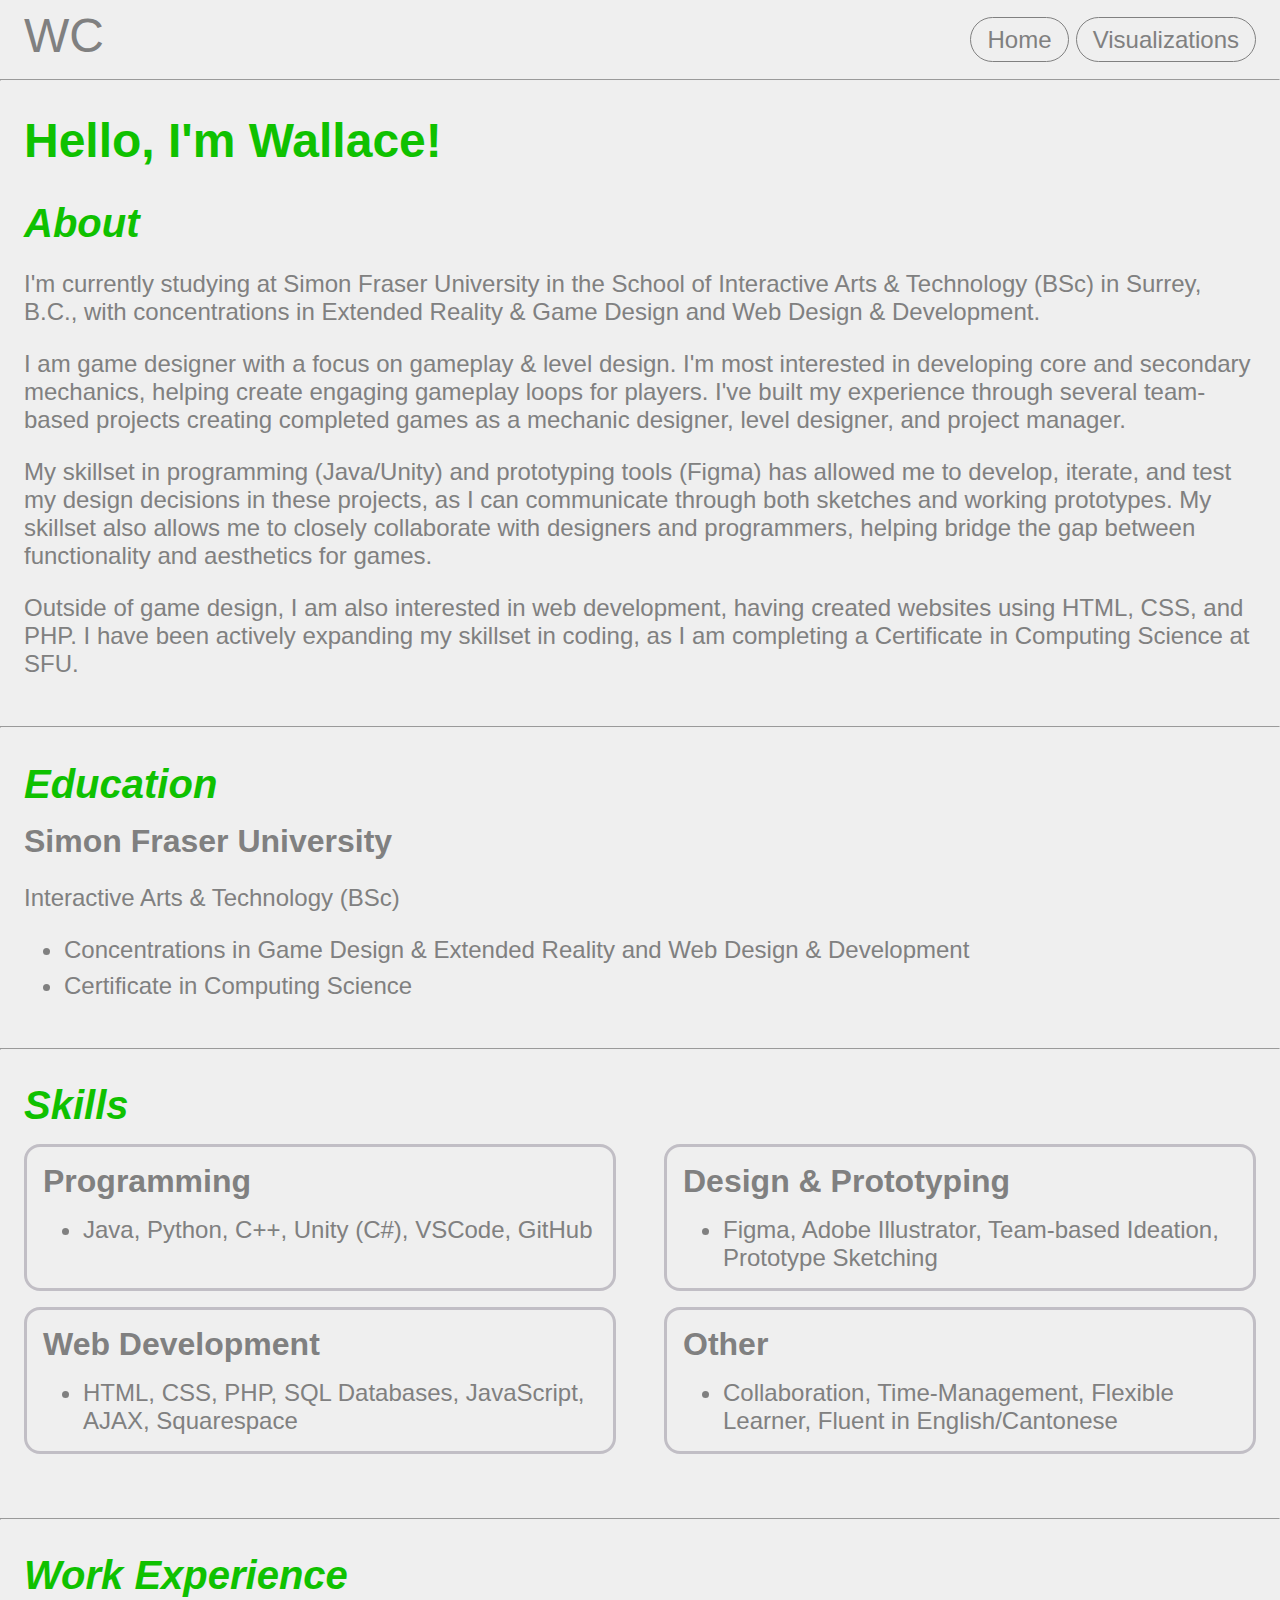
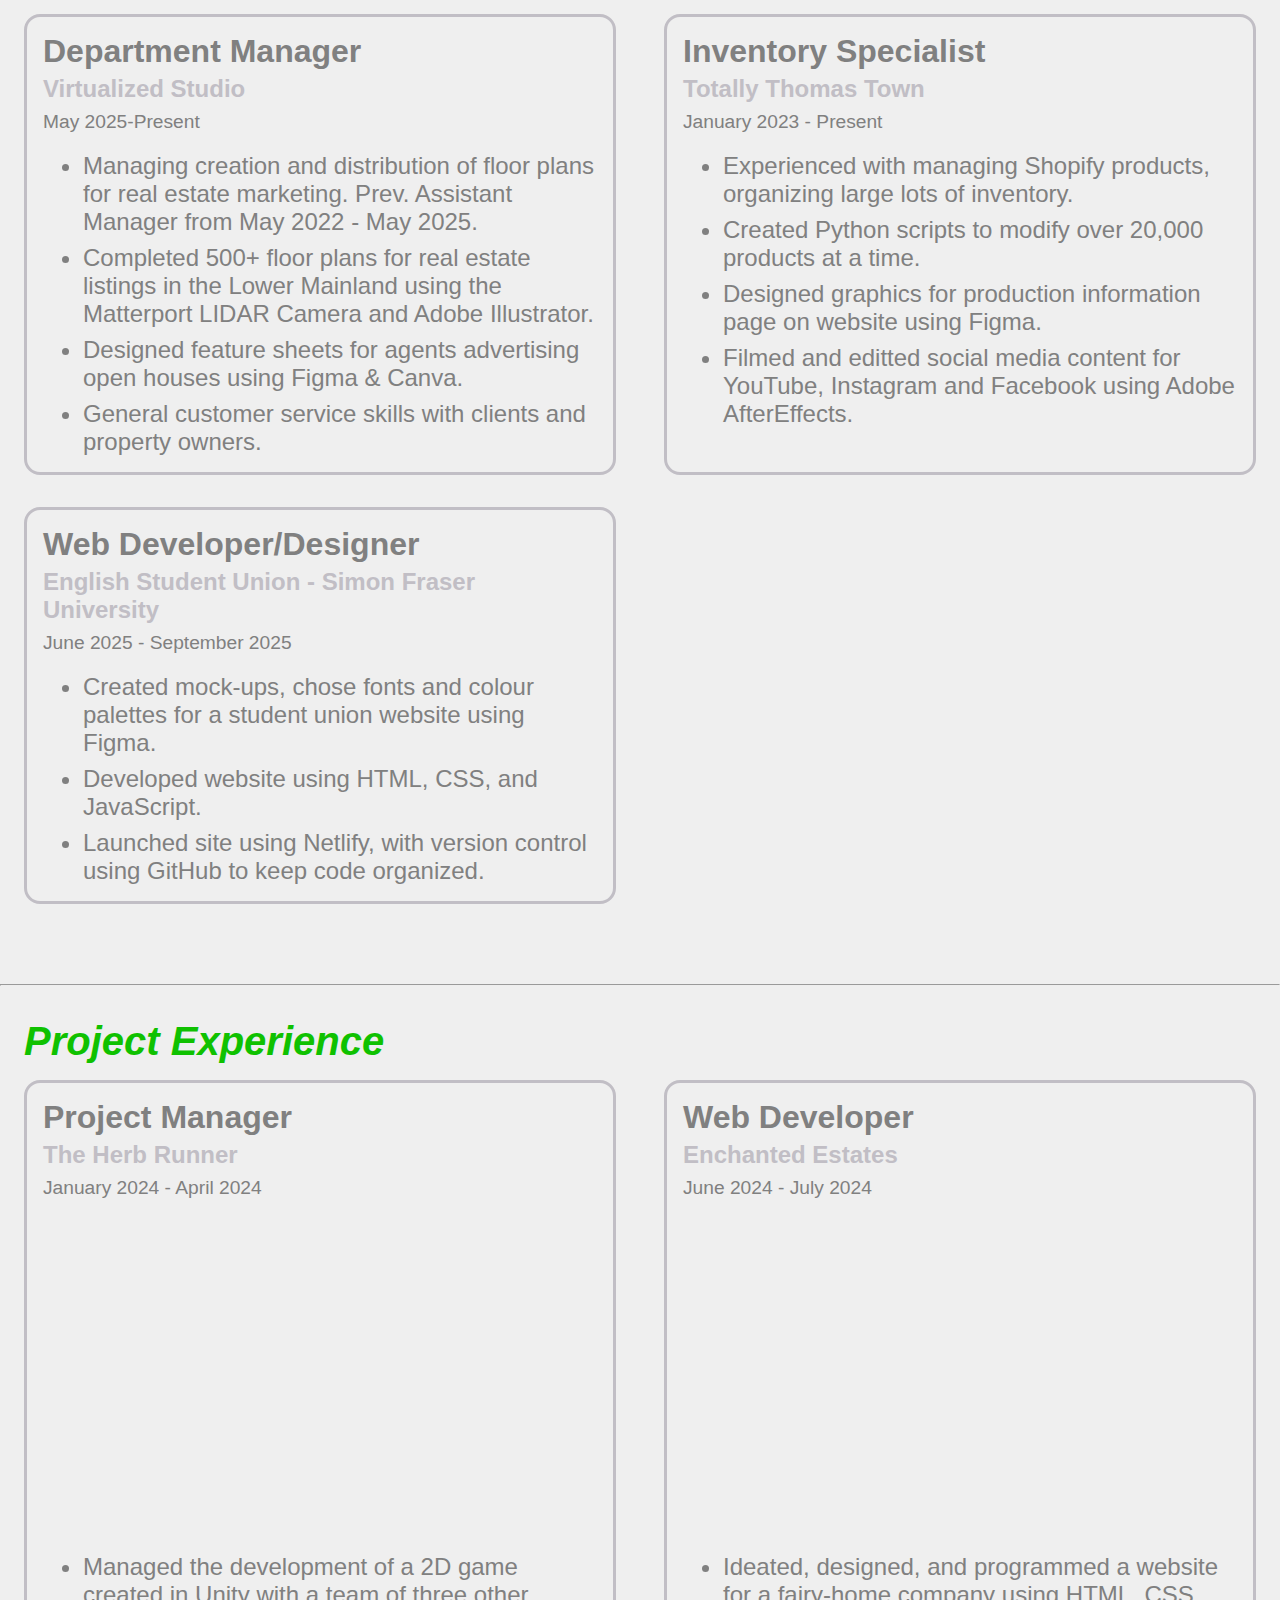
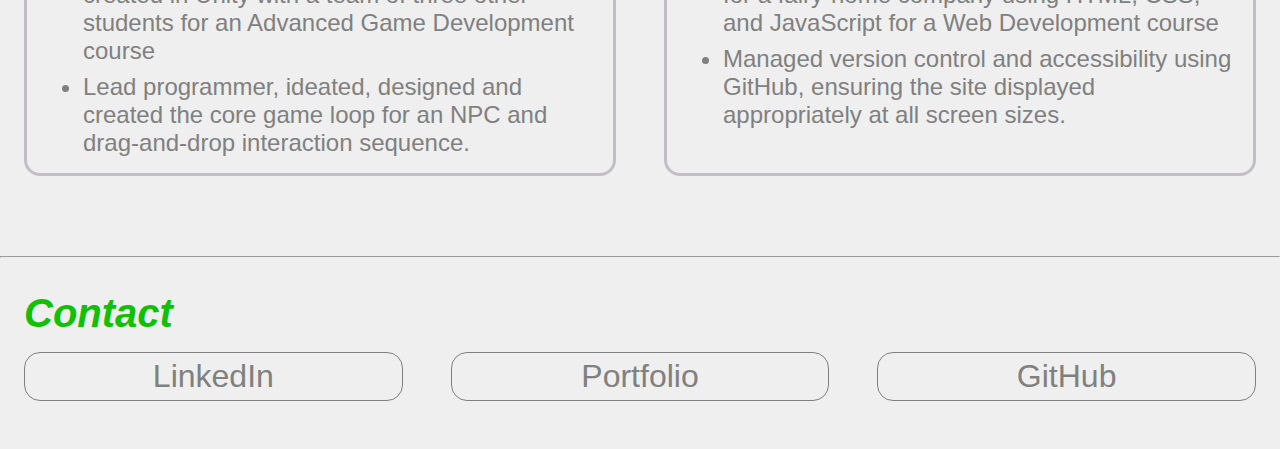
<file: index.html>
<!DOCTYPE html>
<html lang="en">
<head>
    <meta charset="UTF-8">
    <meta name="viewport" content="width=device-width, initial-scale=1.0">
    <link rel="stylesheet" href="style.css">
    <title>IAT 355 - Wallace Chau</title>
</head>
<body>
    <header>
        <div>
            <p>WC</p>
            <nav>
                <a href="index.html" class="hoverable">Home</a>
                <a href="visualizations.html" class="hoverable">Visualizations</a>
            </nav>
        </div>
        <hr>
    </header>

    <div class="content-body">
        <h1>Hello, I'm Wallace!</h1>

        <h2>About</h2>
        <p>I'm currently studying at Simon Fraser University in the School of Interactive Arts & Technology (BSc) in Surrey, B.C., with concentrations in Extended Reality & Game Design and Web Design & Development.</p>
        <p>I am game designer with a focus on gameplay & level design. I'm most interested in developing core and secondary mechanics, helping create engaging gameplay loops for players. I've built my experience through several team-based projects creating completed games as a mechanic designer, level designer, and project manager.</p>
        <p>My skillset in programming (Java/Unity) and prototyping tools (Figma) has allowed me to develop, iterate, and test my design decisions in these projects, as I can communicate through both sketches and working prototypes. My skillset also allows me to closely collaborate with designers and programmers, helping bridge the gap between functionality and aesthetics for games.</p>
        <p>Outside of game design, I am also interested in web development, having created websites using HTML, CSS, and PHP. I have been actively expanding my skillset in coding, as I am completing a Certificate in Computing Science at SFU.</p>
    </div>

    <hr>
    <div class="content-body">
        <h2>Education</h2>
        <h3>Simon Fraser University</h3>
        <p>Interactive Arts & Technology (BSc)</p>
        <ul>
            <li>Concentrations in Game Design & Extended Reality and Web Design & Development</li>
            <li>Certificate in Computing Science</li>
        </ul>
    </div>

    <hr>
    <div class="content-body">
        <h2>Skills</h2>

        <div id="skills">
            <div>
                <h3>Programming</h3>
                <ul>
                    <li>Java, Python, C++, Unity (C#), VSCode, GitHub</li>
                </ul>
            </div>
            
            <div>
                <h3>Design & Prototyping</h3>
                <ul>
                    <li>Figma, Adobe Illustrator, Team-based Ideation, Prototype Sketching</li>
                </ul>
            </div>
            
            <div>
                <h3>Web Development</h3>
                <ul>
                    <li>HTML, CSS, PHP, SQL Databases, JavaScript, AJAX, Squarespace</li>
                </ul>
            </div>
            
            <div>
                <h3>Other</h3>
                <ul>
                    <li>Collaboration, Time-Management, Flexible Learner, Fluent in English/Cantonese</li>
                </ul>
            </div>
        </div>
        
    </div>

    <hr>
    <div class="content-body">
        <h2>Work Experience</h2>
        
        <div id="work">
            <div class="work-card">
                <h3>Department Manager</h3>
                <h4>Virtualized Studio</h4>
                <p>May 2025-Present</p>
                <ul>
                    <li>Managing creation and distribution of floor plans for real estate marketing. Prev. Assistant Manager from May 2022 - May 2025.</li>
                    <li>Completed 500+ floor plans for real estate listings in the Lower Mainland using the Matterport LIDAR Camera and Adobe Illustrator.</li>
                    <li>Designed feature sheets for agents advertising open houses using Figma & Canva.</li>
                    <li>General customer service skills with clients and property owners.</li>
                </ul>
            </div>

            <div class="work-card">
                <h3>Inventory Specialist</h3>
                <h4>Totally Thomas Town</h4>
                <p>January 2023 - Present</p>
                <ul>
                    <li>Experienced with managing Shopify products, organizing large lots of inventory.</li>
                    <li>Created Python scripts to modify over 20,000 products at a time.</li>
                    <li>Designed graphics for production information page on website using Figma.</li>
                    <li>Filmed and editted social media content for YouTube, Instagram and Facebook using Adobe AfterEffects.</li>
                </ul>   
            </div>

            <div class="work-card">
                <h3>Web Developer/Designer</h3>
                <h4>English Student Union - Simon Fraser University</h4>
                <p>June 2025 - September 2025</p>
                <ul>
                    <li>Created mock-ups, chose fonts and colour palettes for a student union website using Figma.</li>
                    <li>Developed website using HTML, CSS, and JavaScript.</li>
                    <li>Launched site using Netlify, with version control using GitHub to keep code organized.</li>
                </ul>
            </div>

        </div>
    </div>

    <hr>
    <div class="content-body">
        <h2>Project Experience</h2>

        <div id="projects">
            <div class="work-card">
                <h3>Project Manager</h3>
                <h4>The Herb Runner</h4>
                <p>January 2024 - April 2024</p>
                <!--created video using youtube embed-->
               <iframe width="560" height="315" src="https://www.youtube.com/embed/fWHpJqBqmPY?si=w0pSP4eO-mn0M9Qs" title="YouTube video player" frameborder="0" allow="accelerometer; autoplay; clipboard-write; encrypted-media; gyroscope; picture-in-picture; web-share" referrerpolicy="strict-origin-when-cross-origin" allowfullscreen></iframe>
                <ul>
                    <li>Managed the development of a 2D game created in Unity with a team of three other students for an Advanced Game Development course</li>
                    <li>Lead programmer, ideated, designed and created the core game loop for an NPC and drag-and-drop interaction sequence.</li>
                </ul>
            </div>

            <div class="work-card">
                <h3>Web Developer</h3>
                <h4>Enchanted Estates</h4>
                <p>June 2024 - July 2024</p>
                <!--created video using youtube embed-->
                <iframe width="560" height="315" src="https://www.youtube.com/embed/48wgB4R4rEs?si=F76FvvgDEFAXBRxD" title="YouTube video player" frameborder="0" allow="accelerometer; autoplay; clipboard-write; encrypted-media; gyroscope; picture-in-picture; web-share" referrerpolicy="strict-origin-when-cross-origin" allowfullscreen></iframe>
                <ul>
                    <li>Ideated, designed, and programmed a website for a fairy-home company using HTML, CSS, and JavaScript for a Web Development course</li>
                    <li>Managed version control and accessibility using GitHub, ensuring the site displayed appropriately at all screen sizes.</li>
                </ul>
            </div>
        </div>
    </div>

    <hr>
    <footer>
        <h2>Contact</h2>
        <div id="external">
            <a href="https://www.linkedin.com/in/wallace-chau/">LinkedIn</a>
            <a href="https://wallacechau.netlify.app/">Portfolio</a>
            <a href="https://github.com/wall-e785">GitHub</a>
        </div>
     
    </footer>
           
</body>
</html>
</file>
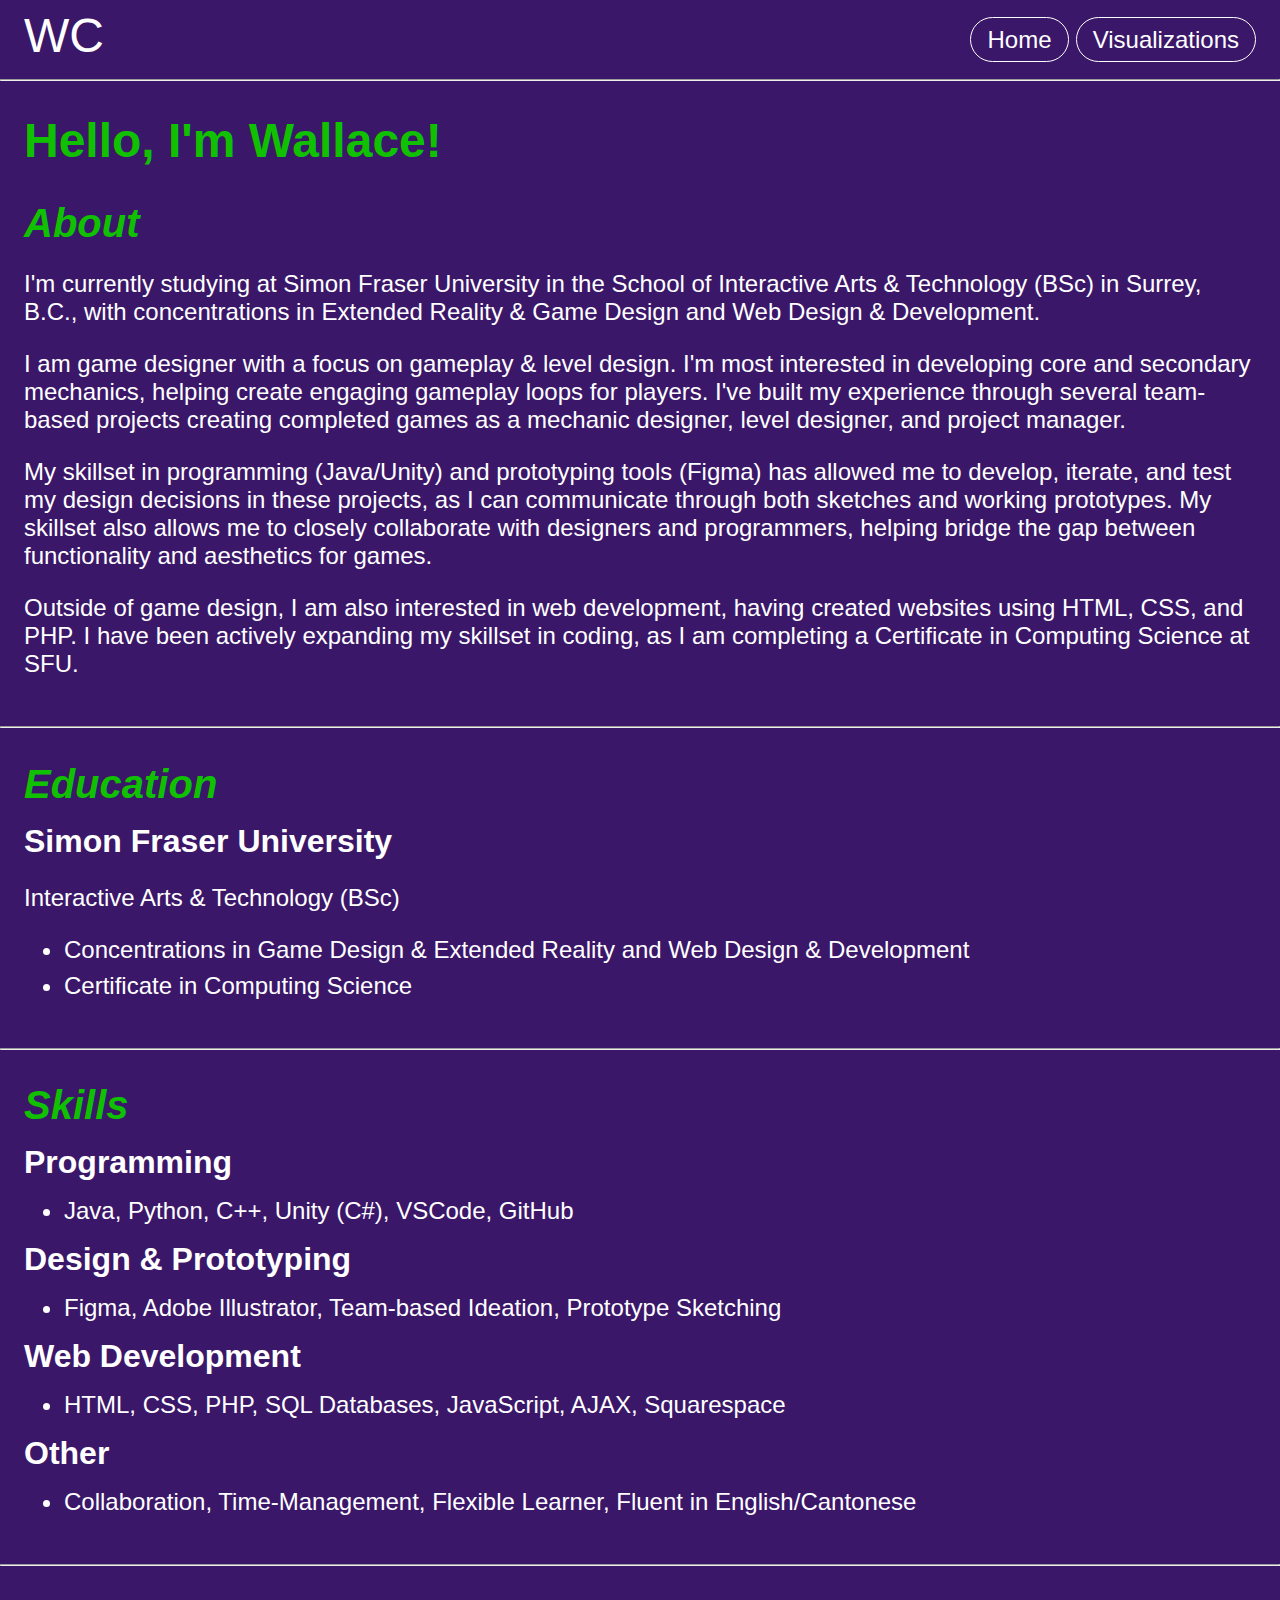
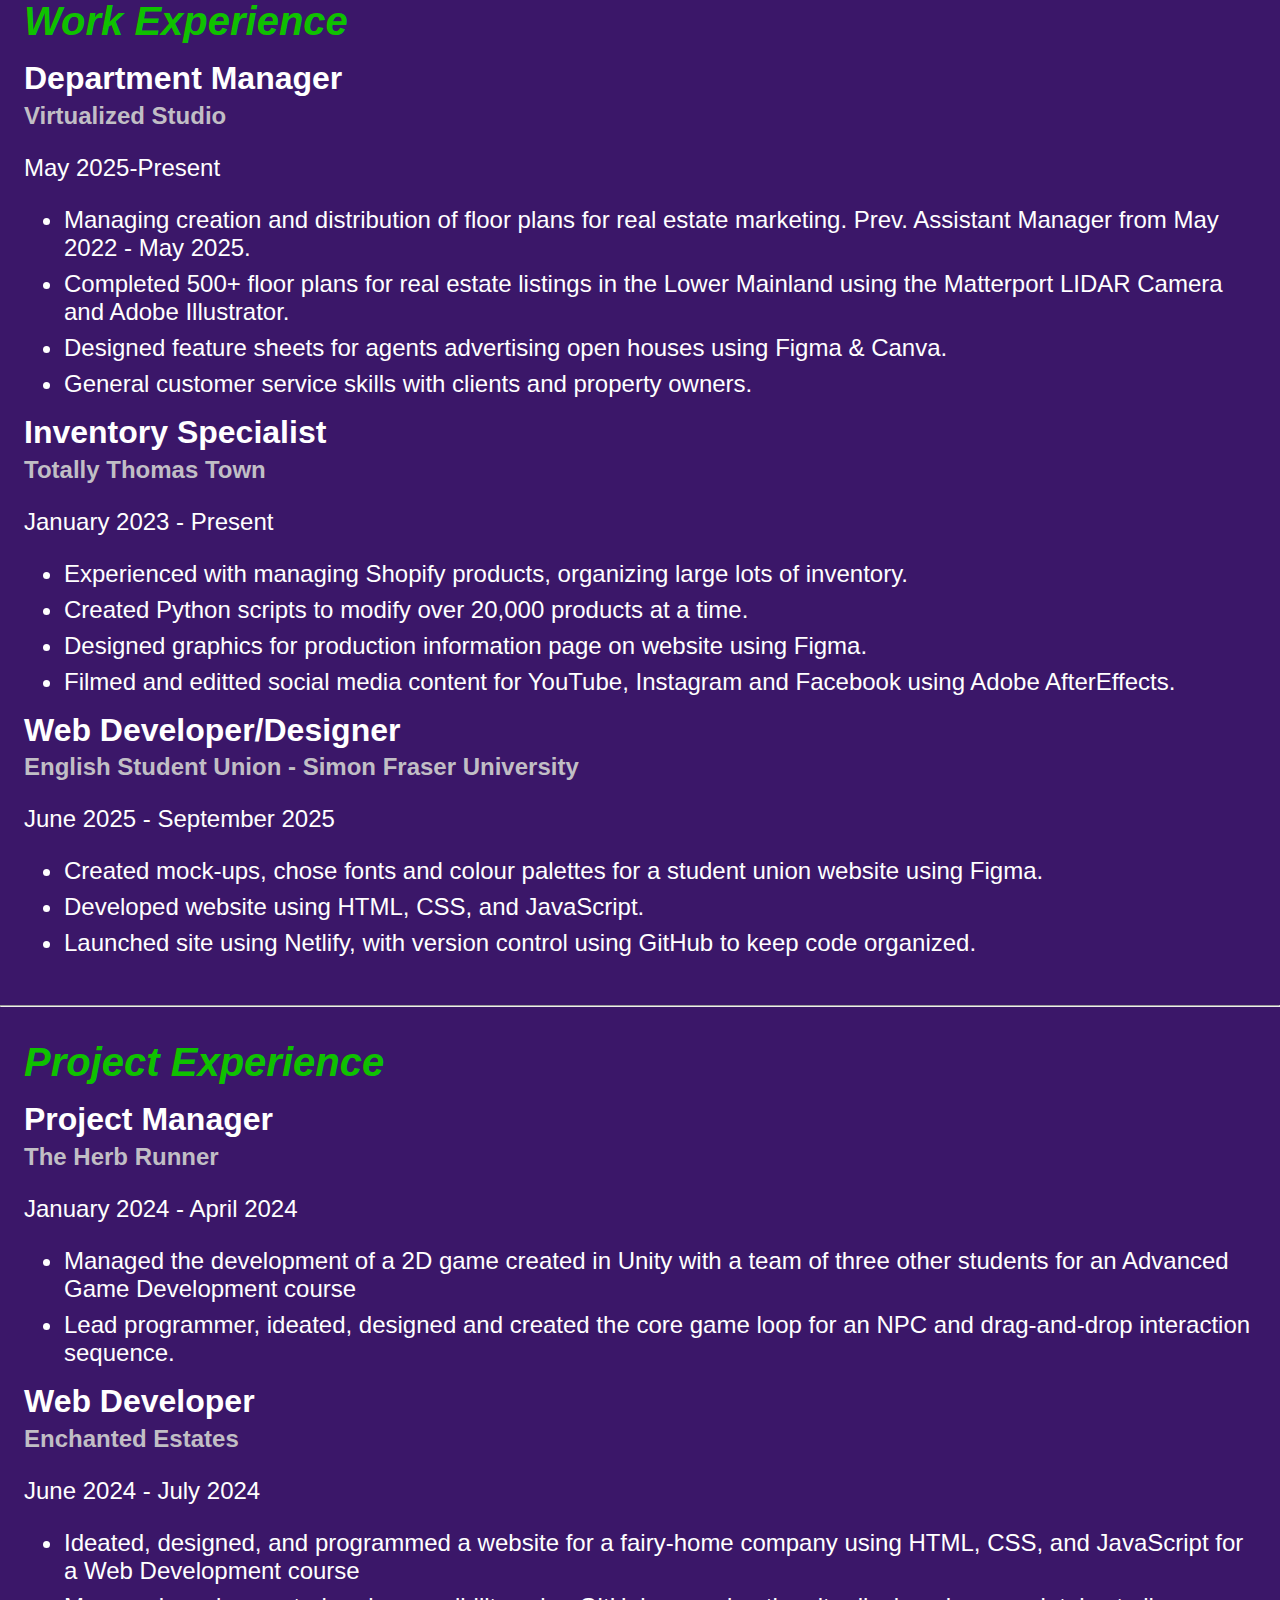
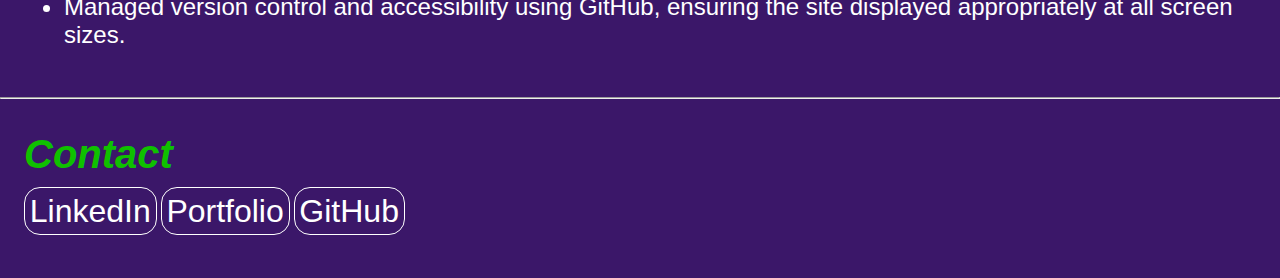
<file: A2-Personal-Website/index.html>
<!DOCTYPE html>
<html lang="en">
<head>
    <meta charset="UTF-8">
    <meta name="viewport" content="width=device-width, initial-scale=1.0">
    <link rel="stylesheet" href="style.css">
    <title>IAT 355 - Wallace Chau</title>
</head>
<body>
    <header>
        <div>
            <p>WC</p>
            <nav>
                <a href="index.html">Home</a>
                <a href="visualizations.html">Visualizations</a>
            </nav>
        </div>
        

        <hr>
    </header>

    <div class="content-body">
        <h1>Hello, I'm Wallace!</h1>

        <h2>About</h2>
        <p>I'm currently studying at Simon Fraser University in the School of Interactive Arts & Technology (BSc) in Surrey, B.C., with concentrations in Extended Reality & Game Design and Web Design & Development.</p>
        <p>I am game designer with a focus on gameplay & level design. I'm most interested in developing core and secondary mechanics, helping create engaging gameplay loops for players. I've built my experience through several team-based projects creating completed games as a mechanic designer, level designer, and project manager.</p>
        <p>My skillset in programming (Java/Unity) and prototyping tools (Figma) has allowed me to develop, iterate, and test my design decisions in these projects, as I can communicate through both sketches and working prototypes. My skillset also allows me to closely collaborate with designers and programmers, helping bridge the gap between functionality and aesthetics for games.</p>
        <p>Outside of game design, I am also interested in web development, having created websites using HTML, CSS, and PHP. I have been actively expanding my skillset in coding, as I am completing a Certificate in Computing Science at SFU.</p>
    </div>

    <hr>
    <div class="content-body">
        <h2>Education</h2>
        <h3>Simon Fraser University</h3>
        <p>Interactive Arts & Technology (BSc)</p>
        <ul>
            <li>Concentrations in Game Design & Extended Reality and Web Design & Development</li>
            <li>Certificate in Computing Science</li>
        </ul>
    </div>

    <hr>
    <div class="content-body">
        <h2>Skills</h2>
        <h3>Programming</h3>
        <ul>
            <li>Java, Python, C++, Unity (C#), VSCode, GitHub</li>
        </ul>

        <h3>Design & Prototyping</h3>
        <ul>
            <li>Figma, Adobe Illustrator, Team-based Ideation, Prototype Sketching</li>
        </ul>

        <h3>Web Development</h3>
        <ul>
            <li>HTML, CSS, PHP, SQL Databases, JavaScript, AJAX, Squarespace</li>
        </ul>

        <h3>Other</h3>
        <ul>
            <li>Collaboration, Time-Management, Flexible Learner, Fluent in English/Cantonese</li>
        </ul>
    </div>

    <hr>
    <div class="content-body">
        <h2>Work Experience</h2>
        
        <h3>Department Manager</h3>
        <h4>Virtualized Studio</h4>
        <p>May 2025-Present</p>
        <ul>
            <li>Managing creation and distribution of floor plans for real estate marketing. Prev. Assistant Manager from May 2022 - May 2025.</li>
            <li>Completed 500+ floor plans for real estate listings in the Lower Mainland using the Matterport LIDAR Camera and Adobe Illustrator.</li>
            <li>Designed feature sheets for agents advertising open houses using Figma & Canva.</li>
            <li>General customer service skills with clients and property owners.</li>
        </ul>

        <h3>Inventory Specialist</h3>
        <h4>Totally Thomas Town</h4>
        <p>January 2023 - Present</p>
        <ul>
            <li>Experienced with managing Shopify products, organizing large lots of inventory.</li>
            <li>Created Python scripts to modify over 20,000 products at a time.</li>
            <li>Designed graphics for production information page on website using Figma.</li>
            <li>Filmed and editted social media content for YouTube, Instagram and Facebook using Adobe AfterEffects.</li>
        </ul>

        <h3>Web Developer/Designer</h3>
        <h4>English Student Union - Simon Fraser University</h4>
        <p>June 2025 - September 2025</p>
        <ul>
            <li>Created mock-ups, chose fonts and colour palettes for a student union website using Figma.</li>
            <li>Developed website using HTML, CSS, and JavaScript.</li>
            <li>Launched site using Netlify, with version control using GitHub to keep code organized.</li>
        </ul>
    </div>

    <hr>
    <div class="content-body">
        <h2>Project Experience</h2>
        <h3>Project Manager</h3>
        <h4>The Herb Runner</h4>
        <p>January 2024 - April 2024</p>
        <ul>
            <li>Managed the development of a 2D game created in Unity with a team of three other students for an Advanced Game Development course</li>
            <li>Lead programmer, ideated, designed and created the core game loop for an NPC and drag-and-drop interaction sequence.</li>
        </ul>

        <h3>Web Developer</h3>
        <h4>Enchanted Estates</h4>
        <p>June 2024 - July 2024</p>
        <ul>
            <li>Ideated, designed, and programmed a website for a fairy-home company using HTML, CSS, and JavaScript for a Web Development course</li>
            <li>Managed version control and accessibility using GitHub, ensuring the site displayed appropriately at all screen sizes.</li>
        </ul>
    </div>

    <hr>
    <footer>
        <h2>Contact</h2>
        <a href="https://www.linkedin.com/in/wallace-chau/">LinkedIn</a>
        <a href="https://wallacechau.netlify.app/">Portfolio</a>
        <a href="https://github.com/wall-e785">GitHub</a>
    </footer>
        
    </div>
   
</body>
</html>
</file>
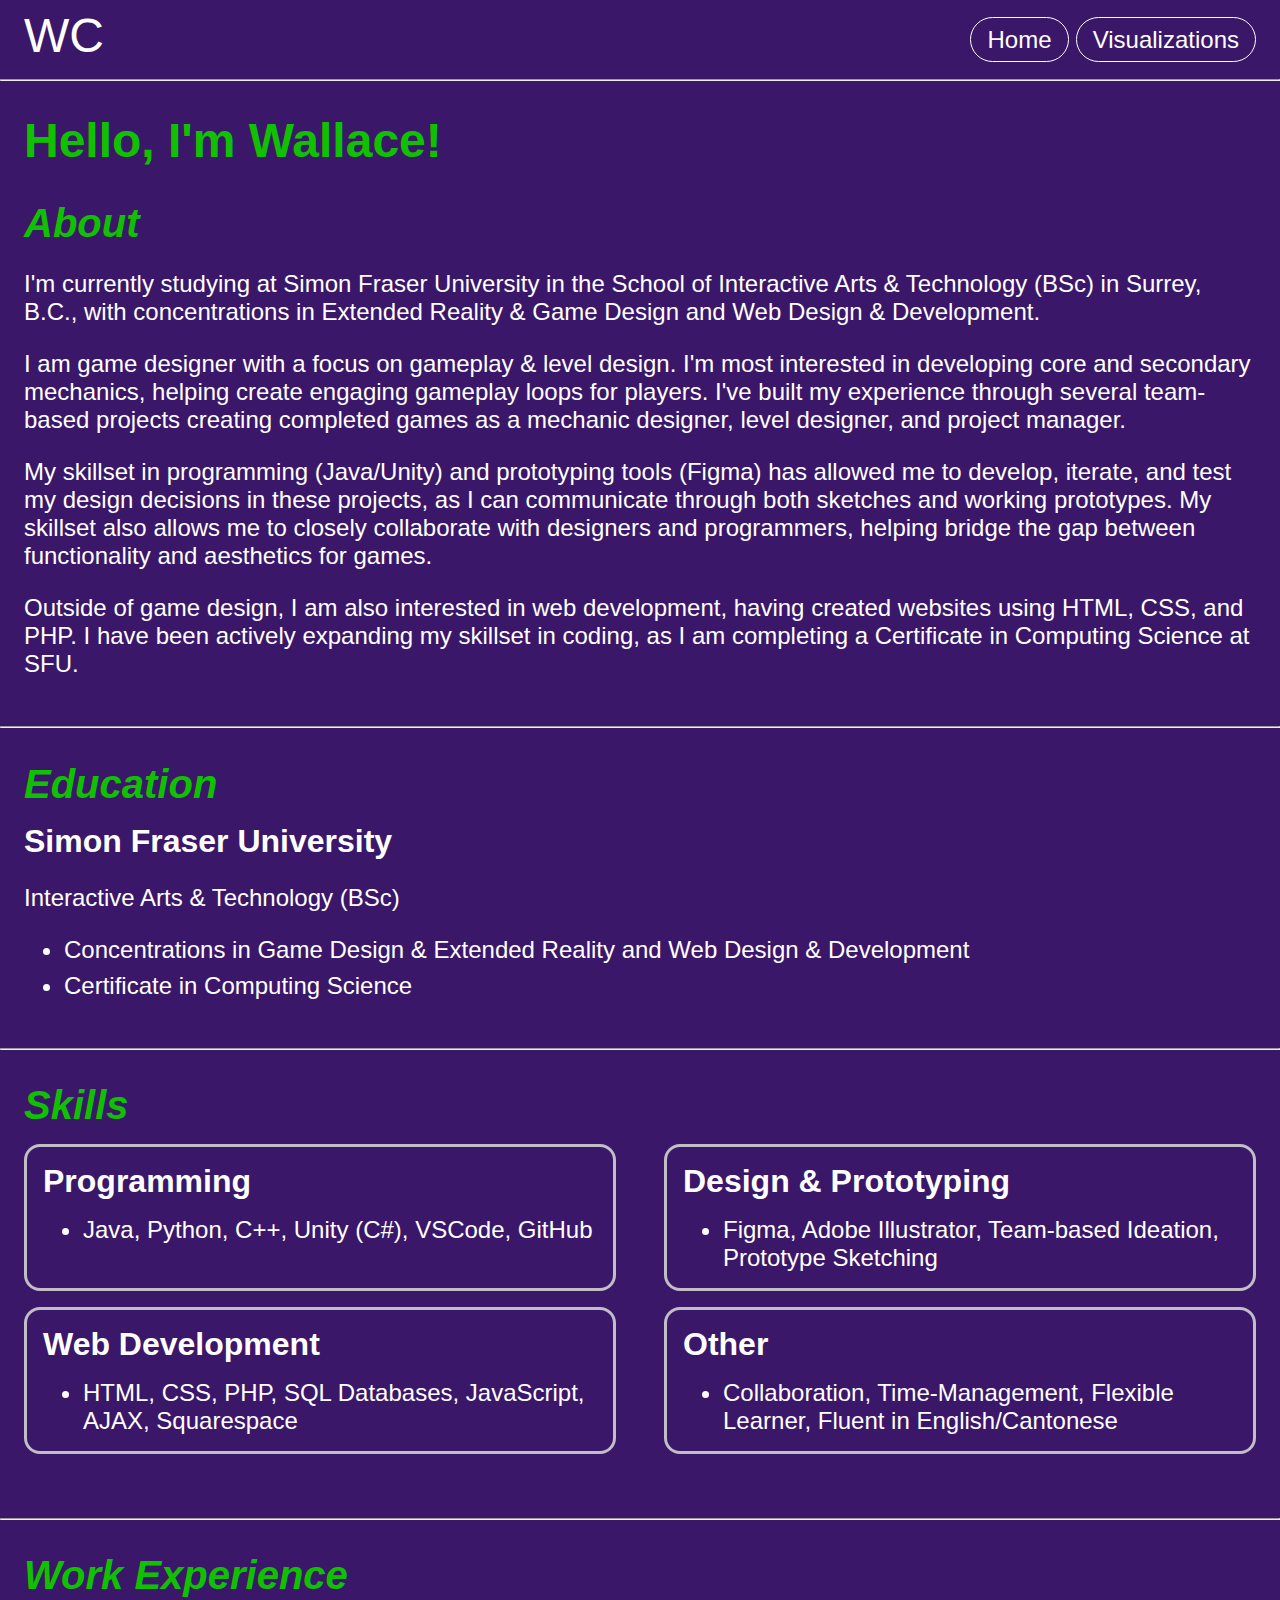
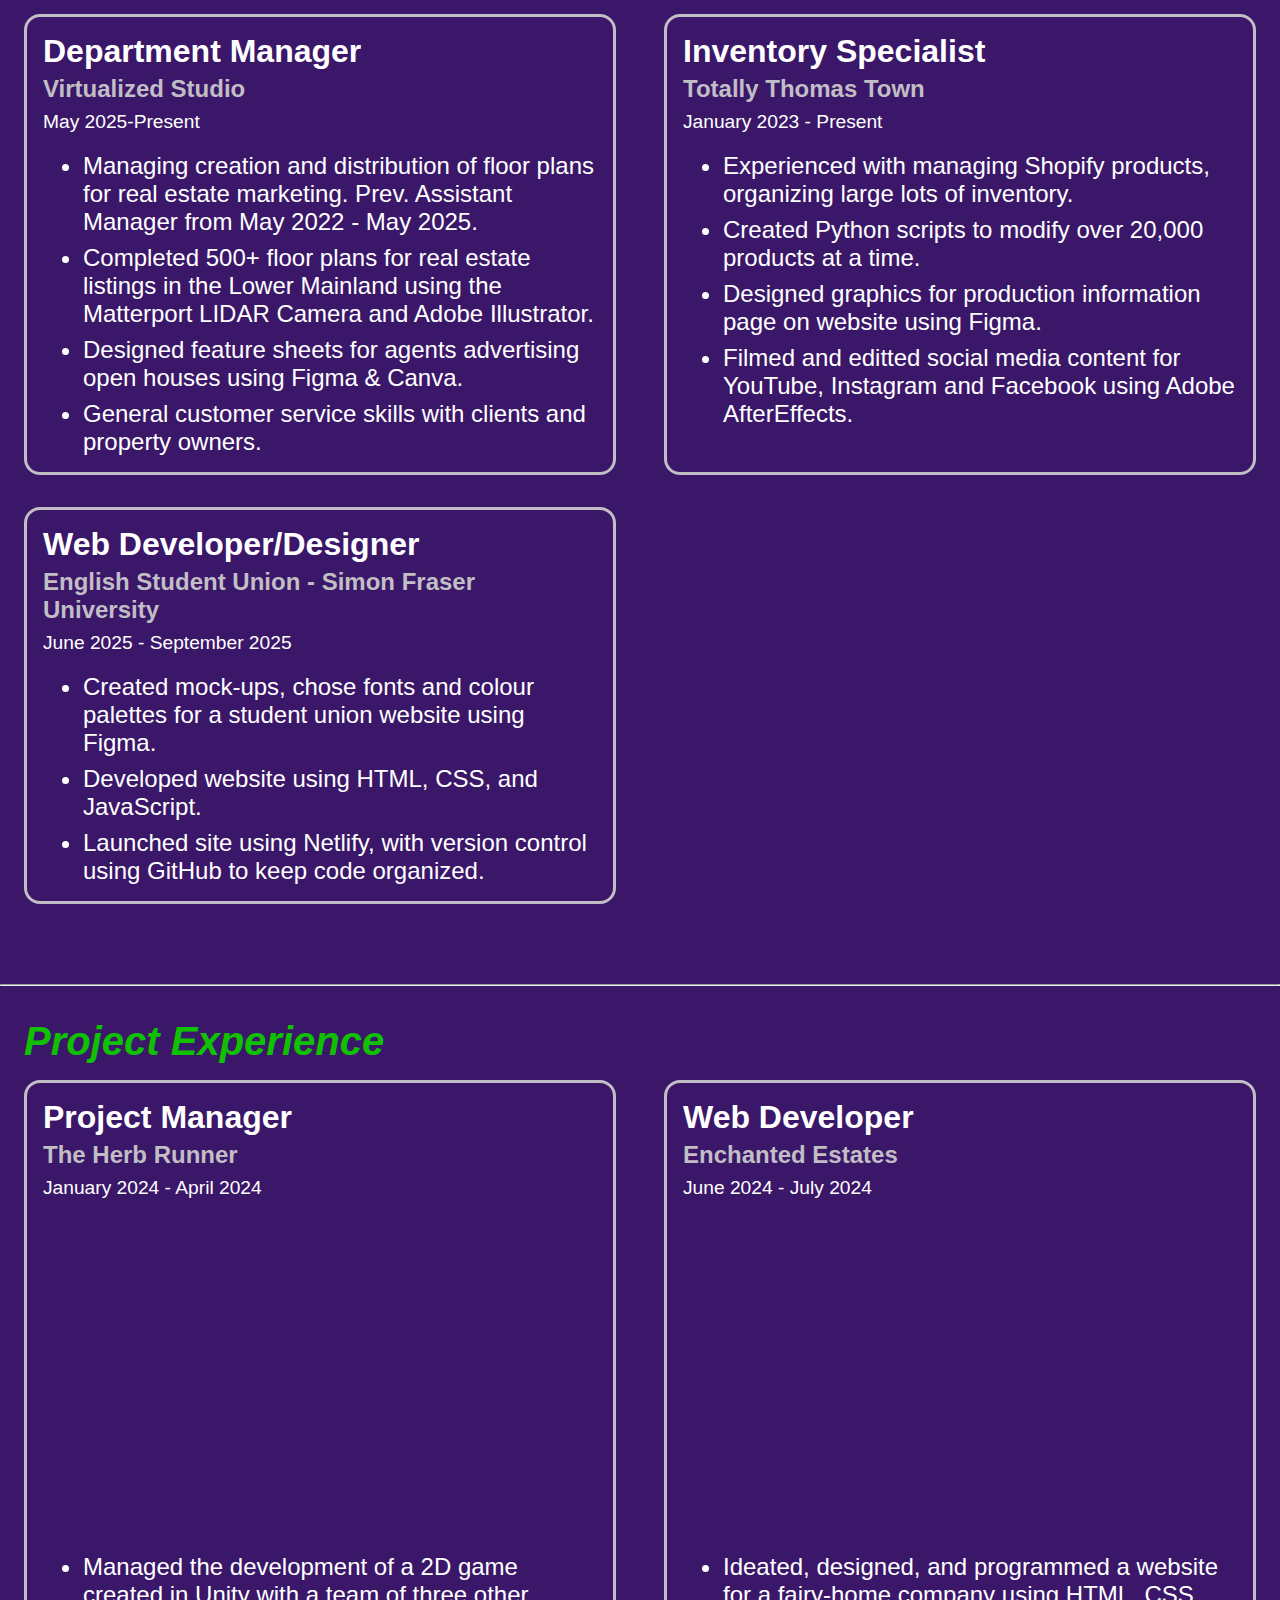
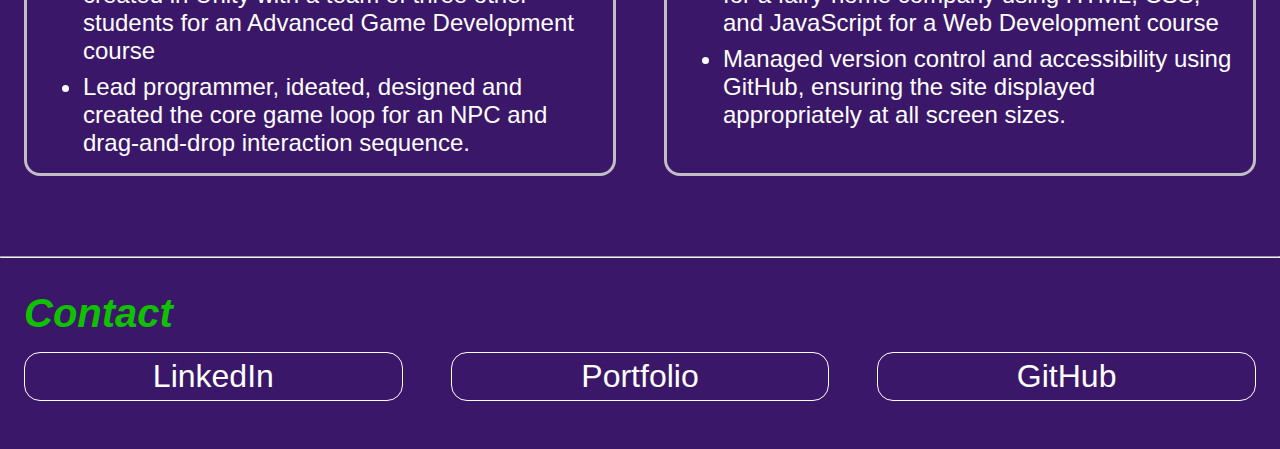
<file: A3/index.html>
<!DOCTYPE html>
<html lang="en">
<head>
    <meta charset="UTF-8">
    <meta name="viewport" content="width=device-width, initial-scale=1.0">
    <link rel="stylesheet" href="style.css">
    <title>IAT 355 - Wallace Chau</title>
</head>
<body>
    <header>
        <div>
            <p>WC</p>
            <nav>
                <a href="index.html" class="hoverable">Home</a>
                <a href="visualizations.html" class="hoverable">Visualizations</a>
            </nav>
        </div>
        <hr>
    </header>

    <div class="content-body">
        <h1>Hello, I'm Wallace!</h1>

        <h2>About</h2>
        <p>I'm currently studying at Simon Fraser University in the School of Interactive Arts & Technology (BSc) in Surrey, B.C., with concentrations in Extended Reality & Game Design and Web Design & Development.</p>
        <p>I am game designer with a focus on gameplay & level design. I'm most interested in developing core and secondary mechanics, helping create engaging gameplay loops for players. I've built my experience through several team-based projects creating completed games as a mechanic designer, level designer, and project manager.</p>
        <p>My skillset in programming (Java/Unity) and prototyping tools (Figma) has allowed me to develop, iterate, and test my design decisions in these projects, as I can communicate through both sketches and working prototypes. My skillset also allows me to closely collaborate with designers and programmers, helping bridge the gap between functionality and aesthetics for games.</p>
        <p>Outside of game design, I am also interested in web development, having created websites using HTML, CSS, and PHP. I have been actively expanding my skillset in coding, as I am completing a Certificate in Computing Science at SFU.</p>
    </div>

    <hr>
    <div class="content-body">
        <h2>Education</h2>
        <h3>Simon Fraser University</h3>
        <p>Interactive Arts & Technology (BSc)</p>
        <ul>
            <li>Concentrations in Game Design & Extended Reality and Web Design & Development</li>
            <li>Certificate in Computing Science</li>
        </ul>
    </div>

    <hr>
    <div class="content-body">
        <h2>Skills</h2>

        <div id="skills">
            <div>
                <h3>Programming</h3>
                <ul>
                    <li>Java, Python, C++, Unity (C#), VSCode, GitHub</li>
                </ul>
            </div>
            
            <div>
                <h3>Design & Prototyping</h3>
                <ul>
                    <li>Figma, Adobe Illustrator, Team-based Ideation, Prototype Sketching</li>
                </ul>
            </div>
            
            <div>
                <h3>Web Development</h3>
                <ul>
                    <li>HTML, CSS, PHP, SQL Databases, JavaScript, AJAX, Squarespace</li>
                </ul>
            </div>
            
            <div>
                <h3>Other</h3>
                <ul>
                    <li>Collaboration, Time-Management, Flexible Learner, Fluent in English/Cantonese</li>
                </ul>
            </div>
        </div>
        
    </div>

    <hr>
    <div class="content-body">
        <h2>Work Experience</h2>
        
        <div id="work">
            <div class="work-card">
                <h3>Department Manager</h3>
                <h4>Virtualized Studio</h4>
                <p>May 2025-Present</p>
                <ul>
                    <li>Managing creation and distribution of floor plans for real estate marketing. Prev. Assistant Manager from May 2022 - May 2025.</li>
                    <li>Completed 500+ floor plans for real estate listings in the Lower Mainland using the Matterport LIDAR Camera and Adobe Illustrator.</li>
                    <li>Designed feature sheets for agents advertising open houses using Figma & Canva.</li>
                    <li>General customer service skills with clients and property owners.</li>
                </ul>
            </div>

            <div class="work-card">
                <h3>Inventory Specialist</h3>
                <h4>Totally Thomas Town</h4>
                <p>January 2023 - Present</p>
                <ul>
                    <li>Experienced with managing Shopify products, organizing large lots of inventory.</li>
                    <li>Created Python scripts to modify over 20,000 products at a time.</li>
                    <li>Designed graphics for production information page on website using Figma.</li>
                    <li>Filmed and editted social media content for YouTube, Instagram and Facebook using Adobe AfterEffects.</li>
                </ul>   
            </div>

            <div class="work-card">
                <h3>Web Developer/Designer</h3>
                <h4>English Student Union - Simon Fraser University</h4>
                <p>June 2025 - September 2025</p>
                <ul>
                    <li>Created mock-ups, chose fonts and colour palettes for a student union website using Figma.</li>
                    <li>Developed website using HTML, CSS, and JavaScript.</li>
                    <li>Launched site using Netlify, with version control using GitHub to keep code organized.</li>
                </ul>
            </div>

        </div>
    </div>

    <hr>
    <div class="content-body">
        <h2>Project Experience</h2>

        <div id="projects">
            <div class="work-card">
                <h3>Project Manager</h3>
                <h4>The Herb Runner</h4>
                <p>January 2024 - April 2024</p>
                <!--created video using youtube embed-->
               <iframe width="560" height="315" src="https://www.youtube.com/embed/fWHpJqBqmPY?si=w0pSP4eO-mn0M9Qs" title="YouTube video player" frameborder="0" allow="accelerometer; autoplay; clipboard-write; encrypted-media; gyroscope; picture-in-picture; web-share" referrerpolicy="strict-origin-when-cross-origin" allowfullscreen></iframe>
                <ul>
                    <li>Managed the development of a 2D game created in Unity with a team of three other students for an Advanced Game Development course</li>
                    <li>Lead programmer, ideated, designed and created the core game loop for an NPC and drag-and-drop interaction sequence.</li>
                </ul>
            </div>

            <div class="work-card">
                <h3>Web Developer</h3>
                <h4>Enchanted Estates</h4>
                <p>June 2024 - July 2024</p>
                <!--created video using youtube embed-->
                <iframe width="560" height="315" src="https://www.youtube.com/embed/48wgB4R4rEs?si=F76FvvgDEFAXBRxD" title="YouTube video player" frameborder="0" allow="accelerometer; autoplay; clipboard-write; encrypted-media; gyroscope; picture-in-picture; web-share" referrerpolicy="strict-origin-when-cross-origin" allowfullscreen></iframe>
                <ul>
                    <li>Ideated, designed, and programmed a website for a fairy-home company using HTML, CSS, and JavaScript for a Web Development course</li>
                    <li>Managed version control and accessibility using GitHub, ensuring the site displayed appropriately at all screen sizes.</li>
                </ul>
            </div>
        </div>
    </div>

    <hr>
    <footer>
        <h2>Contact</h2>
        <div id="external">
            <a href="https://www.linkedin.com/in/wallace-chau/">LinkedIn</a>
            <a href="https://wallacechau.netlify.app/">Portfolio</a>
            <a href="https://github.com/wall-e785">GitHub</a>
        </div>
     
    </footer>
           
</body>
</html>
</file>
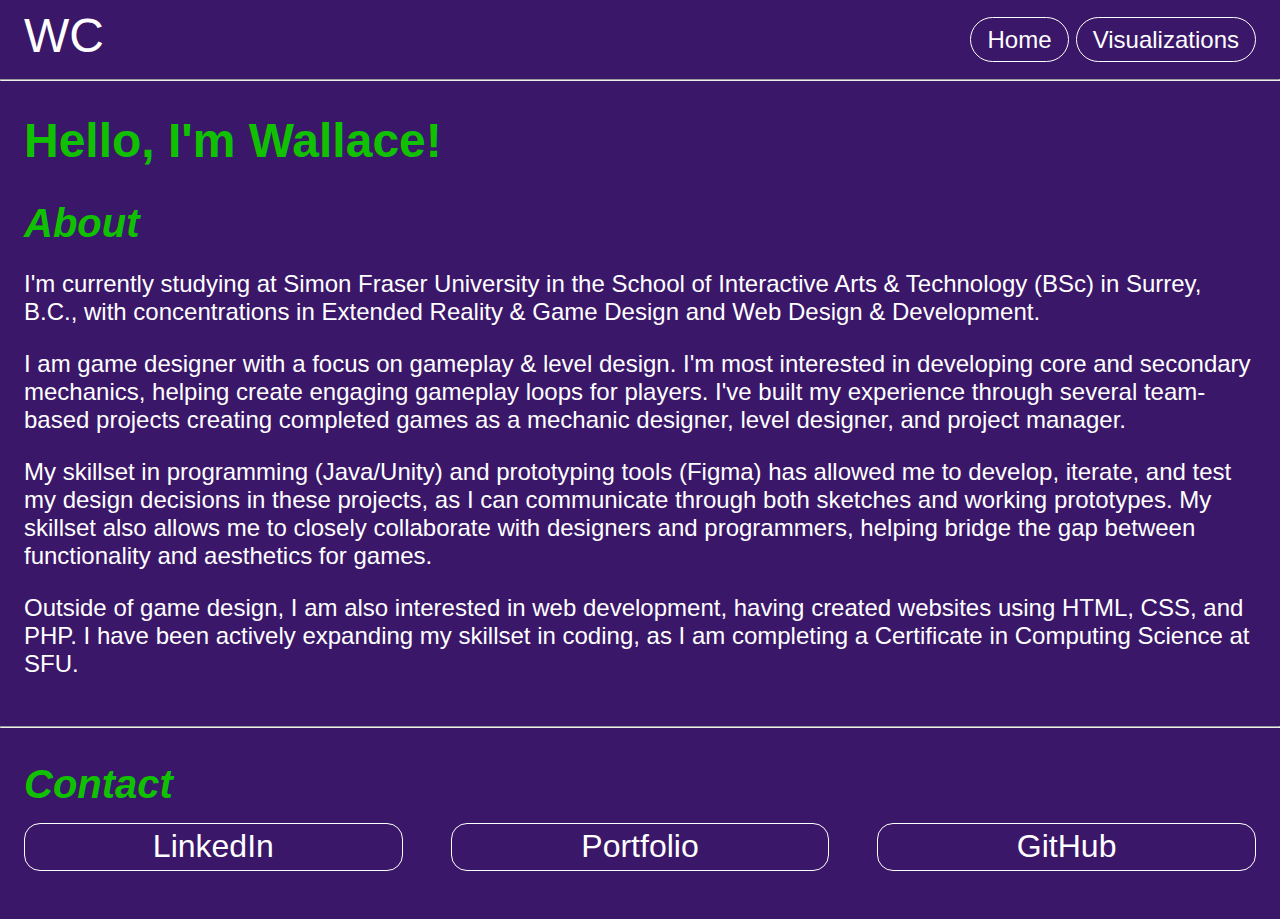
<file: A2-Personal-Website/visualizations.html>
<!DOCTYPE html>
<html lang="en">
<head>
    <meta charset="UTF-8">
    <meta name="viewport" content="width=device-width, initial-scale=1.0">
    <link rel="stylesheet" href="style.css">
    <title>IAT 355 - Wallace Chau</title>
</head>
<body>
    <header>
        <div>
            <p>WC</p>
            <nav>
                <a href="index.html" class="hoverable">Home</a>
                <a href="visualizations.html" class="hoverable">Visualizations</a>
            </nav>
        </div>
        <hr>
    </header>

    <div class="content-body">
        <h1>Hello, I'm Wallace!</h1>

        <h2>About</h2>
        <p>I'm currently studying at Simon Fraser University in the School of Interactive Arts & Technology (BSc) in Surrey, B.C., with concentrations in Extended Reality & Game Design and Web Design & Development.</p>
        <p>I am game designer with a focus on gameplay & level design. I'm most interested in developing core and secondary mechanics, helping create engaging gameplay loops for players. I've built my experience through several team-based projects creating completed games as a mechanic designer, level designer, and project manager.</p>
        <p>My skillset in programming (Java/Unity) and prototyping tools (Figma) has allowed me to develop, iterate, and test my design decisions in these projects, as I can communicate through both sketches and working prototypes. My skillset also allows me to closely collaborate with designers and programmers, helping bridge the gap between functionality and aesthetics for games.</p>
        <p>Outside of game design, I am also interested in web development, having created websites using HTML, CSS, and PHP. I have been actively expanding my skillset in coding, as I am completing a Certificate in Computing Science at SFU.</p>
    </div>

    <hr>
    <footer>
        <h2>Contact</h2>
        <div id="external">
            <a href="https://www.linkedin.com/in/wallace-chau/">LinkedIn</a>
            <a href="https://wallacechau.netlify.app/">Portfolio</a>
            <a href="https://github.com/wall-e785">GitHub</a>
        </div>
     
    </footer>
        
    </div>
   
</body>
</html>
</file>
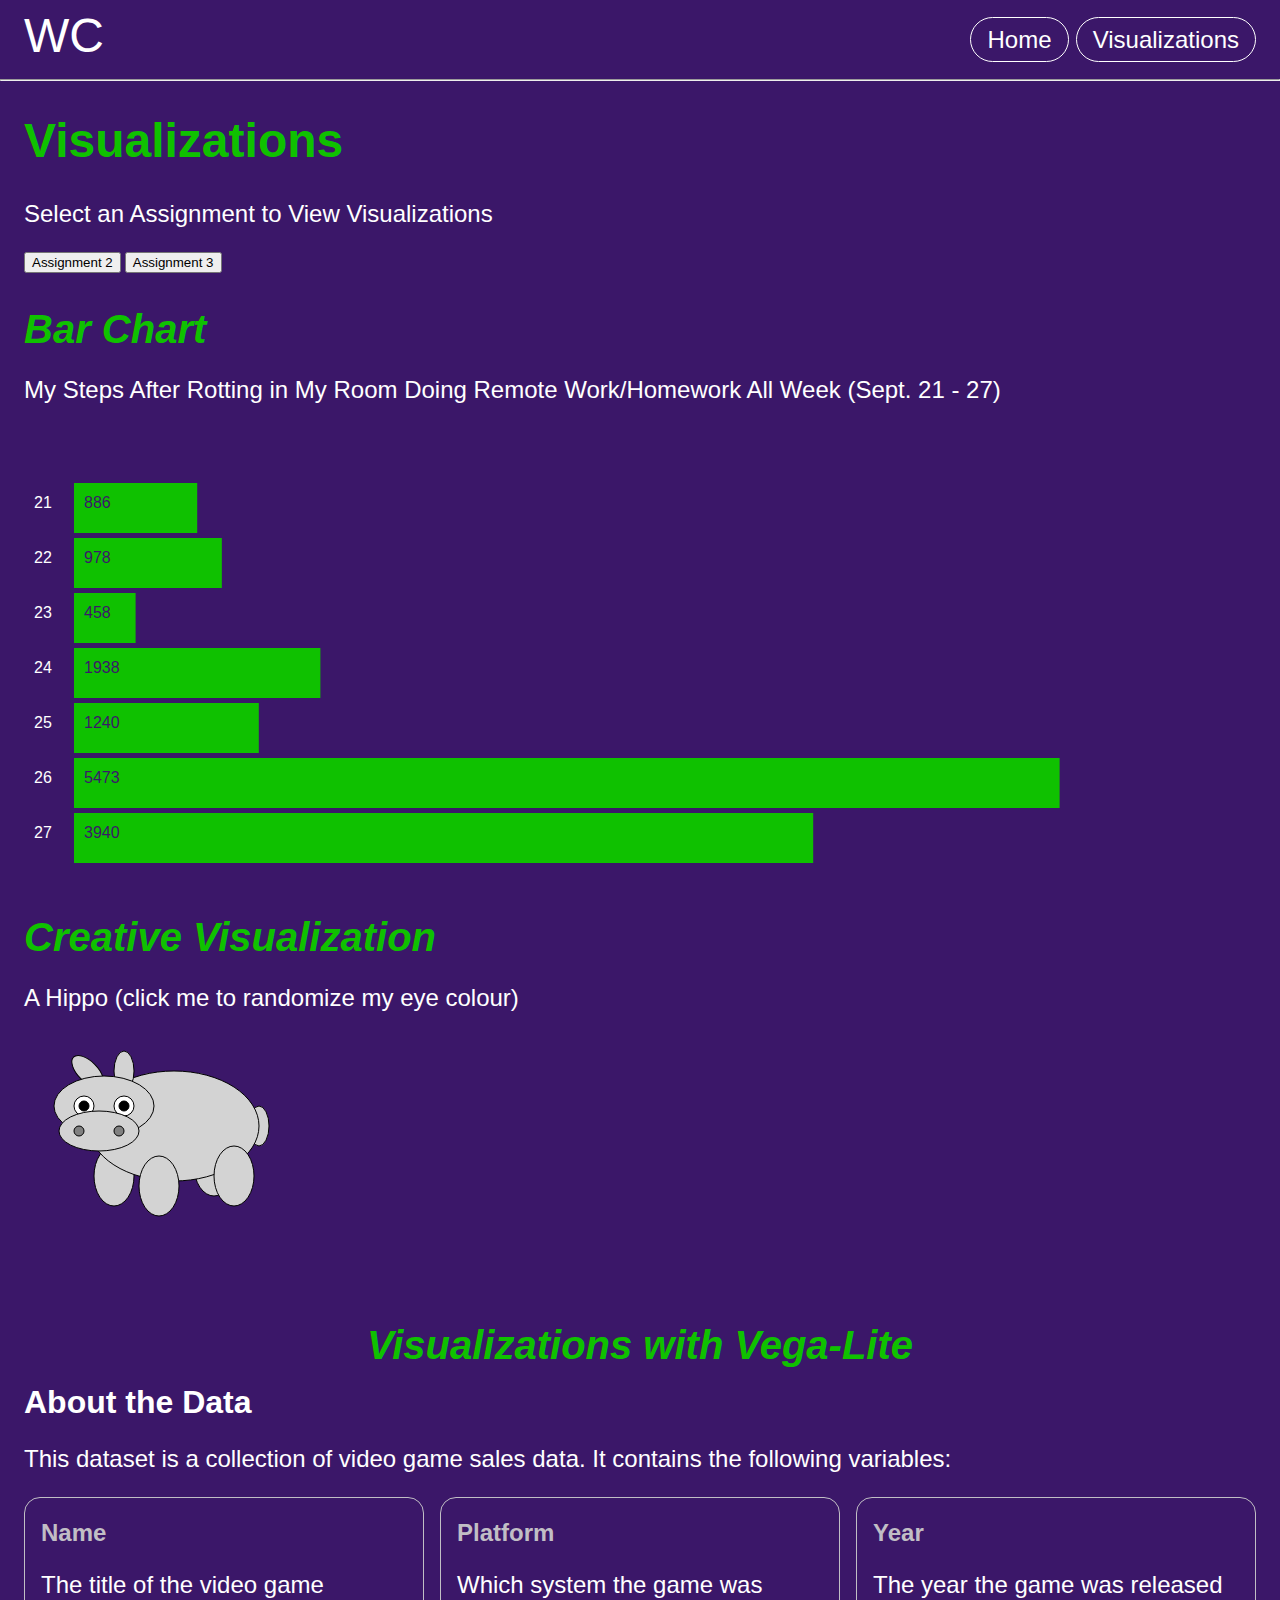
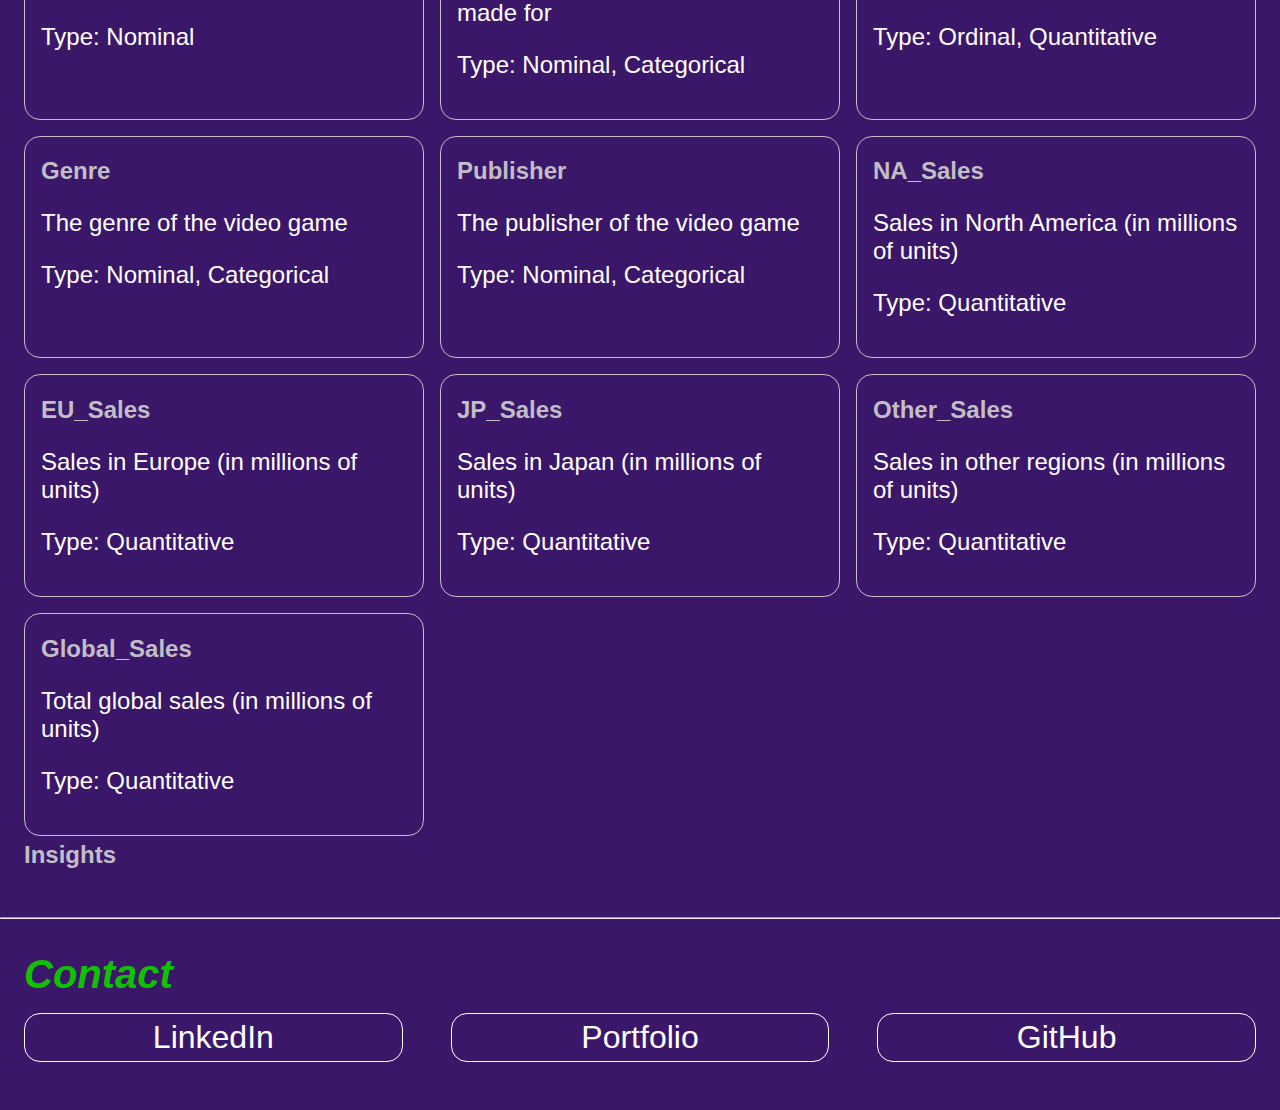
<file: A3/visualizations.html>
<!DOCTYPE html>
<html lang="en">
<head>
    <meta charset="UTF-8">
    <meta name="viewport" content="width=device-width, initial-scale=1.0">
    <link rel="stylesheet" href="a3.css">
    <link rel="stylesheet" href="style.css">
    <title>IAT 355 - Wallace Chau</title>
</head>
<body>
    <header>
        <div>
            <p>WC</p>
            <nav>
                <a href="index.html" class="hoverable">Home</a>
                <a href="visualizations.html" class="hoverable">Visualizations</a>
            </nav>
        </div>
        <hr>
    </header>

    <div class="content-body">
        <h1>Visualizations</h1>
        <p>Select an Assignment to View Visualizations</p>
        <div class="hidden">
            <button id="a2">Assignment 2</button>
            <button id="a3">Assignment 3</button>
        </div>
        

        <div id="a2-content">
            <h2>Bar Chart</h2>
            <p>My Steps After Rotting in My Room Doing Remote Work/Homework All Week (Sept. 21 - 27)</p>
            <div id="bar-visualization-container">
                <!-- <svg width="100%" height="450">
                    <text x="10" y="80">21</text>
                    <text x="10" y="135">22</text>
                    <text x="10" y="190">23</text>
                    <text x="10" y="245">24</text>
                    <text x="10" y="300">25</text>
                    <text x="10" y="355">26</text>
                    <text x="10" y="410">27</text>
                    <rect x="50" y="50" width="10%" height="50"></rect>
                    <rect x="50" y="105" width="12%" height="50"></rect>
                    <rect x="50" y="160" width="5%" height="50"></rect>
                    <rect x="50" y="215" width="20%" height="50"></rect>
                    <rect x="50" y="270" width="15%" height="50"></rect>
                    <rect x="50" y="325" width="80%" height="50"></rect>
                    <rect x="50" y="380" width="65%" height="50"></rect>

                    <text x="60" y="80" class="purple">886</text>
                    <text x="60" y="135" class="purple">978</text>
                    <text x="60" y="190" class="too-short purple">458</text>
                    <text x="60" y="245" class="purple">1938</text>
                    <text x="60" y="300" class="purple">1240</text>
                    <text x="60" y="355" class="purple">5473</text>
                    <text x="60" y="410" class="purple">3940</text>

                </svg> -->
            </div>

            <h2>Creative Visualization</h2>
            <p>A Hippo (click me to randomize my eye colour)</p>
            <div id="creative-visualization-container">
                <svg width="100%" height="250">
                    <!--tail-->
                    <ellipse cx="235" cy="90" rx="10" ry="20" fill="lightgray" stroke="black"></ellipse>

                    <!-- further legs-->
                    <ellipse cx="90" cy="140" rx="20" ry="30" fill="lightgray" stroke="black"></ellipse>
                    <ellipse cx="190" cy="130" rx="20" ry="30" fill="lightgray" stroke="black"></ellipse>

                    <!--torso-->
                    <ellipse cx="150" cy="90" rx="85" ry="55" fill="lightgray" stroke="black"></ellipse>

                    <!-- closer legs-->
                    <ellipse cx="135" cy="150" rx="20" ry="30" fill="lightgray" stroke="black"></ellipse>
                    <ellipse cx="210" cy="140" rx="20" ry="30" fill="lightgray" stroke="black"></ellipse>

                    <!--head-->
                    <ellipse cx="70" cy="-20" rx="20" ry="10" fill="lightgray"  transform="rotate(45)" stroke="black"></ellipse>
                    <ellipse cx="100" cy="35" rx="10" ry="20" fill="lightgray"  stroke="black"></ellipse>
                    <ellipse cx="80" cy="70" rx="50" ry="30" fill="lightgray" stroke="black"></ellipse>
                    <ellipse cx="60" cy="70" rx="10" ry="10" fill="white"  stroke="black"></ellipse>
                    <ellipse cx="60" cy="70" rx="5" ry="5" fill="black"  stroke="black" id="eye1"></ellipse>
                    <ellipse cx="100" cy="70" rx="10" ry="10" fill="white"  stroke="black"></ellipse>
                    <ellipse cx="100" cy="70" rx="5" ry="5" fill="black"  stroke="black" id="eye2"></ellipse>
                    <ellipse cx="75" cy="95" rx="40" ry="20" fill="lightgray" stroke="black"></ellipse>
                    <ellipse cx="55" cy="95" rx="5" ry="5" fill="gray" stroke="black"></ellipse>
                    <ellipse cx="95" cy="95" rx="5" ry="5" fill="gray" stroke="black"></ellipse>
                </svg>
            </div>
        </div>

        <div id="a3-content">
            <h2>Visualizations with Vega-Lite</h2>
            <h3>About the Data</h3>
            <p>This dataset is a collection of video game sales data. It contains the following variables:</p>

            <div id="variable-cards">
                <div class="variable-card">
                    <h4>Name</h4>
                    <p>The title of the video game</p>
                    <p>Type: Nominal</p>
                </div>

                <div class="variable-card">
                    <h4>Platform</h4>
                    <p>Which system the game was made for</p>
                    <p>Type: Nominal, Categorical</p>
                </div>

                <div class="variable-card">
                    <h4>Year</h4>
                    <p>The year the game was released</p>
                    <p>Type: Ordinal, Quantitative</p>
                </div>

                <div class="variable-card">
                    <h4>Genre</h4>
                    <p>The genre of the video game</p>
                    <p>Type: Nominal, Categorical</p>
                </div>

                <div class="variable-card">
                    <h4>Publisher</h4>
                    <p>The publisher of the video game</p>
                    <p>Type: Nominal, Categorical</p>
                </div>

                <div class="variable-card">
                    <h4>NA_Sales</h4>
                    <p>Sales in North America (in millions of units)</p>
                    <p>Type: Quantitative</p>
                </div>

                <div class="variable-card">
                    <h4>EU_Sales</h4>
                    <p>Sales in Europe (in millions of units)</p>
                    <p>Type: Quantitative</p>
                </div>

                <div class="variable-card">
                    <h4>JP_Sales</h4>
                    <p>Sales in Japan (in millions of units)</p>
                    <p>Type: Quantitative</p>
                </div>

                <div class="variable-card">
                    <h4>Other_Sales</h4>
                    <p>Sales in other regions (in millions of units)</p>
                    <p>Type: Quantitative</p>
                </div>

                <div class="variable-card">
                    <h4>Global_Sales</h4>
                    <p>Total global sales (in millions of units)</p>
                    <p>Type: Quantitative</p>
                </div>
            </div>

            <h4>Insights</h4>
        </div>
    </div>

    <hr>
    <footer>
        <h2>Contact</h2>
        <div id="external">
            <a href="https://www.linkedin.com/in/wallace-chau/">LinkedIn</a>
            <a href="https://wallacechau.netlify.app/">Portfolio</a>
            <a href="https://github.com/wall-e785">GitHub</a>
        </div>
     
    </footer>
           
    <script src="main.js" type="text/JavaScript"></script>
    <script src="vis.js" type="text/JavaScript"></script>
    
</body>

</html>
</file>
<file: style.css>
body{
    background-color: #efefef;
    margin: 0;
}

.content-body{
    margin-left: 1.5rem;
    margin-right: 1.5rem;
    margin-bottom: 3rem;
}

h1{
    color: #0FC100;
    font-family: Verdana, Geneva, Tahoma, sans-serif;
}

h2, h3, h4, p, ul, li{
    color: grey;
    font-family: Verdana, Geneva, Tahoma, sans-serif;
}

h2{
    color: #0FC100;
    font-style: italic;
    margin-bottom: .5rem;
}

h3{
    margin: 0;
    margin-top: 1rem;
    font-size: 1.1rem;
}

h4{
    color: #c1bec5;
    margin-top: .3rem;
    margin-bottom: .5rem;
}

li{
    margin-top: .5rem;
}


a, button{
    color: grey;
    font-family: Verdana, Geneva, Tahoma, sans-serif;
    border-width: .1rem;
    border-radius: 1rem;
    border-color: grey;
    border-style: solid;
    text-decoration: none;
    font-size: 1rem;
    padding-top: .3rem;
    padding-bottom: .3rem;
    padding-left: .3rem;
    padding-right: .3rem;
}

header div{
    display: grid;
    grid-template-columns: 1fr 2fr;
}

header p, header nav{
    align-self: center;
    margin-top: 1rem;
    margin-bottom: .5rem;
}

nav a{
    margin-left: .2rem;
}

nav{
    margin-right: .5rem;
    justify-self: right;
}

header p{
    margin-left: .5rem;
    font-size: 2rem;
}

.work-card p{
    font-size: .8rem;
    margin-top: 0;
}

.work-card{
    margin-bottom: 2rem;
}

footer{
    margin-bottom: 3rem;
    padding-left: 1.5rem;
    padding-right: 1.5rem;
}

#external{
    margin-top: 1rem;
    display: grid;
    grid-template-columns: 1fr 1fr 1fr;
    text-align: center;
    column-gap: .5rem;
}

a{
    transition: transform .2s;
}

button{
    transition: transform .2s;
    margin-left: .5rem;
    margin-right: .5rem;
}

.hoverable{
    transition: transform .2s;
}

.hoverable:hover{
    transform: scale(1.1);
}

a:hover{
    transform: scale(1.05);
}

button:hover{
    transform: scale(1.05);
}

iframe{
    align-self: center;
    width: 100%;
}

rect{
    fill:#0FC100;
}

text{
    font-size: 1rem;
    font-family: Verdana, Geneva, Tahoma, sans-serif;
    fill: grey;
}

.purple{
    fill:#3B1769;
}

.too-short{
    fill: grey;
}

.hidden{
    display: none;
}


/*600 px*/
@media (min-width: 37.5rem){
    header p{
        margin-left: .5rem;
        margin-bottom: .5rem;
        margin-top: .5rem;
        font-size: 3rem;
        margin-left: 1.5rem;
    }

    nav a, button{
        font-size: 1.5rem;
        padding: .5rem 1rem;
        border-radius: 2rem;
    }

    nav{
        margin-right: 1.5rem;
    }
}

/*900 px*/
@media(min-width: 56.25rem){
    #skills{
        display: grid;
        grid-template-columns: 1fr 1fr;
        column-gap: 3rem;
    }

    #skills div{
        padding: 0rem 1rem;
        border-width: .2rem;
        border-color: #c1bec5;
        border-style: solid;
        border-radius: 1rem;
        margin-bottom: 1rem;
    }

    #work, #projects{
        display: grid;
        grid-template-columns: 1fr 1fr;
        column-gap: 3rem;
    }

    .work-card{
        padding: 0rem 1rem;
        border-width: .2rem;
        border-color: #c1bec5;
        border-style: solid;
        border-radius: 1rem;
    }

    h2{
        margin-bottom: 1rem;
    }

    #external{
        margin-top: 1rem;
        display: grid;
        grid-template-columns: 1fr 1fr 1fr;
        text-align: center;
        column-gap: 3rem;
    }

    .too-short{
        fill: #3B1769;
    }

}

/*1200 px*/
@media(min-width: 75rem){
    h1{
        font-size: 3rem;
    }

    h2{
        font-size: 2.5rem;
    }

    h3, a{
        font-size: 2rem;
    }

    h4{
        font-size: 1.5rem;
    }

    .work-card p{
        font-size: 1.2rem;
    }

    p, li{
        font-size: 1.5rem;
    }
}
</file>
<file: A2-Personal-Website/style.css>
body{
    background-color: #3B1769;
    margin: 0;
}

.content-body{
    margin-left: 1.5rem;
    margin-right: 1.5rem;
    margin-bottom: 3rem;
}

h1{
    color: #0FC100;
    font-family: Verdana, Geneva, Tahoma, sans-serif;
}

h2, h3, h4, p, ul, li{
    color: white;
    font-family: Verdana, Geneva, Tahoma, sans-serif;
}

h2{
    color: #0FC100;
    font-style: italic;
    margin-bottom: .5rem;
}

h3{
    margin: 0;
    margin-top: 1rem;
    font-size: 1.1rem;
}

h4{
    color: #c1bec5;
    margin-top: .3rem;
    margin-bottom: .5rem;
}

li{
    margin-top: .5rem;
}


a{
    color: white;
    font-family: Verdana, Geneva, Tahoma, sans-serif;
    border-width: .1rem;
    border-radius: 1rem;
    border-color: white;
    border-style: solid;
    text-decoration: none;
    font-size: 1rem;
    padding-top: .3rem;
    padding-bottom: .3rem;
    padding-left: .3rem;
    padding-right: .3rem;
}

header div{
    display: grid;
    grid-template-columns: 1fr 2fr;
}

header p, header nav{
    align-self: center;
    margin-top: 1rem;
    margin-bottom: .5rem;
}

nav a{
    margin-left: .2rem;
}

nav{
    margin-right: .5rem;
    justify-self: right;
}

header p{
    margin-left: .5rem;
    font-size: 2rem;
}

.work-card p{
    font-size: .8rem;
    margin-top: 0;
}

.work-card{
    margin-bottom: 2rem;
}

footer{
    margin-bottom: 3rem;
    padding-left: 1.5rem;
    padding-right: 1.5rem;
}

#external{
    margin-top: 1rem;
    display: grid;
    grid-template-columns: 1fr 1fr 1fr;
    text-align: center;
    column-gap: .5rem;
}

a{
    transition: transform .2s;
}

.hoverable{
    transition: transform .2s;
}

.hoverable:hover{
    transform: scale(1.1);
}

a:hover{
    transform: scale(1.05);
}

iframe{
    align-self: center;
    width: 100%;
}

rect{
    fill:#0FC100;
}

text{
    font-size: 1rem;
    font-family: Verdana, Geneva, Tahoma, sans-serif;
    fill: white;
}

.purple{
    fill:#3B1769;
}

.too-short{
    fill: white;
}

.hidden{
    display: none;
}


/*600 px*/
@media (min-width: 37.5rem){
    header p{
        margin-left: .5rem;
        margin-bottom: .5rem;
        margin-top: .5rem;
        font-size: 3rem;
        margin-left: 1.5rem;
    }

    nav a{
        font-size: 1.5rem;
        padding: .5rem 1rem;
        border-radius: 2rem;
    }

    nav{
        margin-right: 1.5rem;
    }
}

/*900 px*/
@media(min-width: 56.25rem){
    #skills{
        display: grid;
        grid-template-columns: 1fr 1fr;
        column-gap: 3rem;
    }

    #skills div{
        padding: 0rem 1rem;
        border-width: .2rem;
        border-color: #c1bec5;
        border-style: solid;
        border-radius: 1rem;
        margin-bottom: 1rem;
    }

    #work, #projects{
        display: grid;
        grid-template-columns: 1fr 1fr;
        column-gap: 3rem;
    }

    .work-card{
        padding: 0rem 1rem;
        border-width: .2rem;
        border-color: #c1bec5;
        border-style: solid;
        border-radius: 1rem;
    }

    h2{
        margin-bottom: 1rem;
    }

    #external{
        margin-top: 1rem;
        display: grid;
        grid-template-columns: 1fr 1fr 1fr;
        text-align: center;
        column-gap: 3rem;
    }

    .too-short{
        fill: #3B1769;
    }

}

/*900 px*/
@media(min-width: 75rem){
    h1{
        font-size: 3rem;
    }

    h2{
        font-size: 2.5rem;
    }

    h3, a{
        font-size: 2rem;
    }

    h4{
        font-size: 1.5rem;
    }

    .work-card p{
        font-size: 1.2rem;
    }

    p, li{
        font-size: 1.5rem;
    }
}
</file>
<file: A3/style.css>
body{
    background-color: #3B1769;
    margin: 0;
}

.content-body{
    margin-left: 1.5rem;
    margin-right: 1.5rem;
    margin-bottom: 3rem;
}

h1{
    color: #0FC100;
    font-family: Verdana, Geneva, Tahoma, sans-serif;
}

h2, h3, h4, p, ul, li{
    color: white;
    font-family: Verdana, Geneva, Tahoma, sans-serif;
}

h2{
    color: #0FC100;
    font-style: italic;
    margin-bottom: .5rem;
}

h3{
    margin: 0;
    margin-top: 1rem;
    font-size: 1.1rem;
}

h4{
    color: #c1bec5;
    margin-top: .3rem;
    margin-bottom: .5rem;
}

li{
    margin-top: .5rem;
}


a{
    color: white;
    font-family: Verdana, Geneva, Tahoma, sans-serif;
    border-width: .1rem;
    border-radius: 1rem;
    border-color: white;
    border-style: solid;
    text-decoration: none;
    font-size: 1rem;
    padding-top: .3rem;
    padding-bottom: .3rem;
    padding-left: .3rem;
    padding-right: .3rem;
}

header div{
    display: grid;
    grid-template-columns: 1fr 2fr;
}

header p, header nav{
    align-self: center;
    margin-top: 1rem;
    margin-bottom: .5rem;
}

nav a{
    margin-left: .2rem;
}

nav{
    margin-right: .5rem;
    justify-self: right;
}

header p{
    margin-left: .5rem;
    font-size: 2rem;
}

.work-card p{
    font-size: .8rem;
    margin-top: 0;
}

.work-card{
    margin-bottom: 2rem;
}

footer{
    margin-bottom: 3rem;
    padding-left: 1.5rem;
    padding-right: 1.5rem;
}

#external{
    margin-top: 1rem;
    display: grid;
    grid-template-columns: 1fr 1fr 1fr;
    text-align: center;
    column-gap: .5rem;
}

a{
    transition: transform .2s;
}

.hoverable{
    transition: transform .2s;
}

.hoverable:hover{
    transform: scale(1.1);
}

a:hover{
    transform: scale(1.05);
}

iframe{
    align-self: center;
    width: 100%;
}

rect{
    fill:#0FC100;
}

text{
    font-size: 1rem;
    font-family: Verdana, Geneva, Tahoma, sans-serif;
    fill: white;
}

.purple{
    fill:#3B1769;
}

.too-short{
    fill: white;
}

.hidden{
    display: none;
}


/*600 px*/
@media (min-width: 37.5rem){
    header p{
        margin-left: .5rem;
        margin-bottom: .5rem;
        margin-top: .5rem;
        font-size: 3rem;
        margin-left: 1.5rem;
    }

    nav a{
        font-size: 1.5rem;
        padding: .5rem 1rem;
        border-radius: 2rem;
    }

    nav{
        margin-right: 1.5rem;
    }
}

/*900 px*/
@media(min-width: 56.25rem){
    #skills{
        display: grid;
        grid-template-columns: 1fr 1fr;
        column-gap: 3rem;
    }

    #skills div{
        padding: 0rem 1rem;
        border-width: .2rem;
        border-color: #c1bec5;
        border-style: solid;
        border-radius: 1rem;
        margin-bottom: 1rem;
    }

    #work, #projects{
        display: grid;
        grid-template-columns: 1fr 1fr;
        column-gap: 3rem;
    }

    .work-card{
        padding: 0rem 1rem;
        border-width: .2rem;
        border-color: #c1bec5;
        border-style: solid;
        border-radius: 1rem;
    }

    h2{
        margin-bottom: 1rem;
    }

    #external{
        margin-top: 1rem;
        display: grid;
        grid-template-columns: 1fr 1fr 1fr;
        text-align: center;
        column-gap: 3rem;
    }

    .too-short{
        fill: #3B1769;
    }

}

/*1200 px*/
@media(min-width: 75rem){
    h1{
        font-size: 3rem;
    }

    h2{
        font-size: 2.5rem;
    }

    h3, a{
        font-size: 2rem;
    }

    h4{
        font-size: 1.5rem;
    }

    .work-card p{
        font-size: 1.2rem;
    }

    p, li{
        font-size: 1.5rem;
    }
}
</file>
<file: A3/a3.css>
#visualization-intro{
    text-align: center;
}

.variable-card{
    border-style: solid;
    border-radius: 1rem;
    border-width: .1rem;
    border-color: #c1bec5;
    padding: 1rem;
}

#variable-cards{
    display: grid;
    grid-template-columns: 1fr;
    row-gap: 1rem;
}

#a3-content h2{
    text-align: center;
}

.a3-container{
    text-align: center;
}

.a3-container div{
    margin-top: 1rem;
    margin-bottom: 0rem;
}

.a3-container p{
    max-width: 50rem;
    text-align: left;
    margin-left: auto;
    margin-right: auto;
}


/*600 px*/
@media (min-width: 37.5rem){
    #variable-cards{
        display: grid;
        grid-template-columns: 1fr 1fr;
        column-gap: 1rem;
    }
}


/*900 px*/
@media(min-width: 56.25rem){
    #variable-cards{
        display: grid;
        grid-template-columns: 1fr 1fr 1fr;
        column-gap: 1rem;
    }

    .a3-container h3{
        font-size: 1.5rem;
    }

    .a3-container p{
        font-size: 1.1rem;
    }
}
</file>
